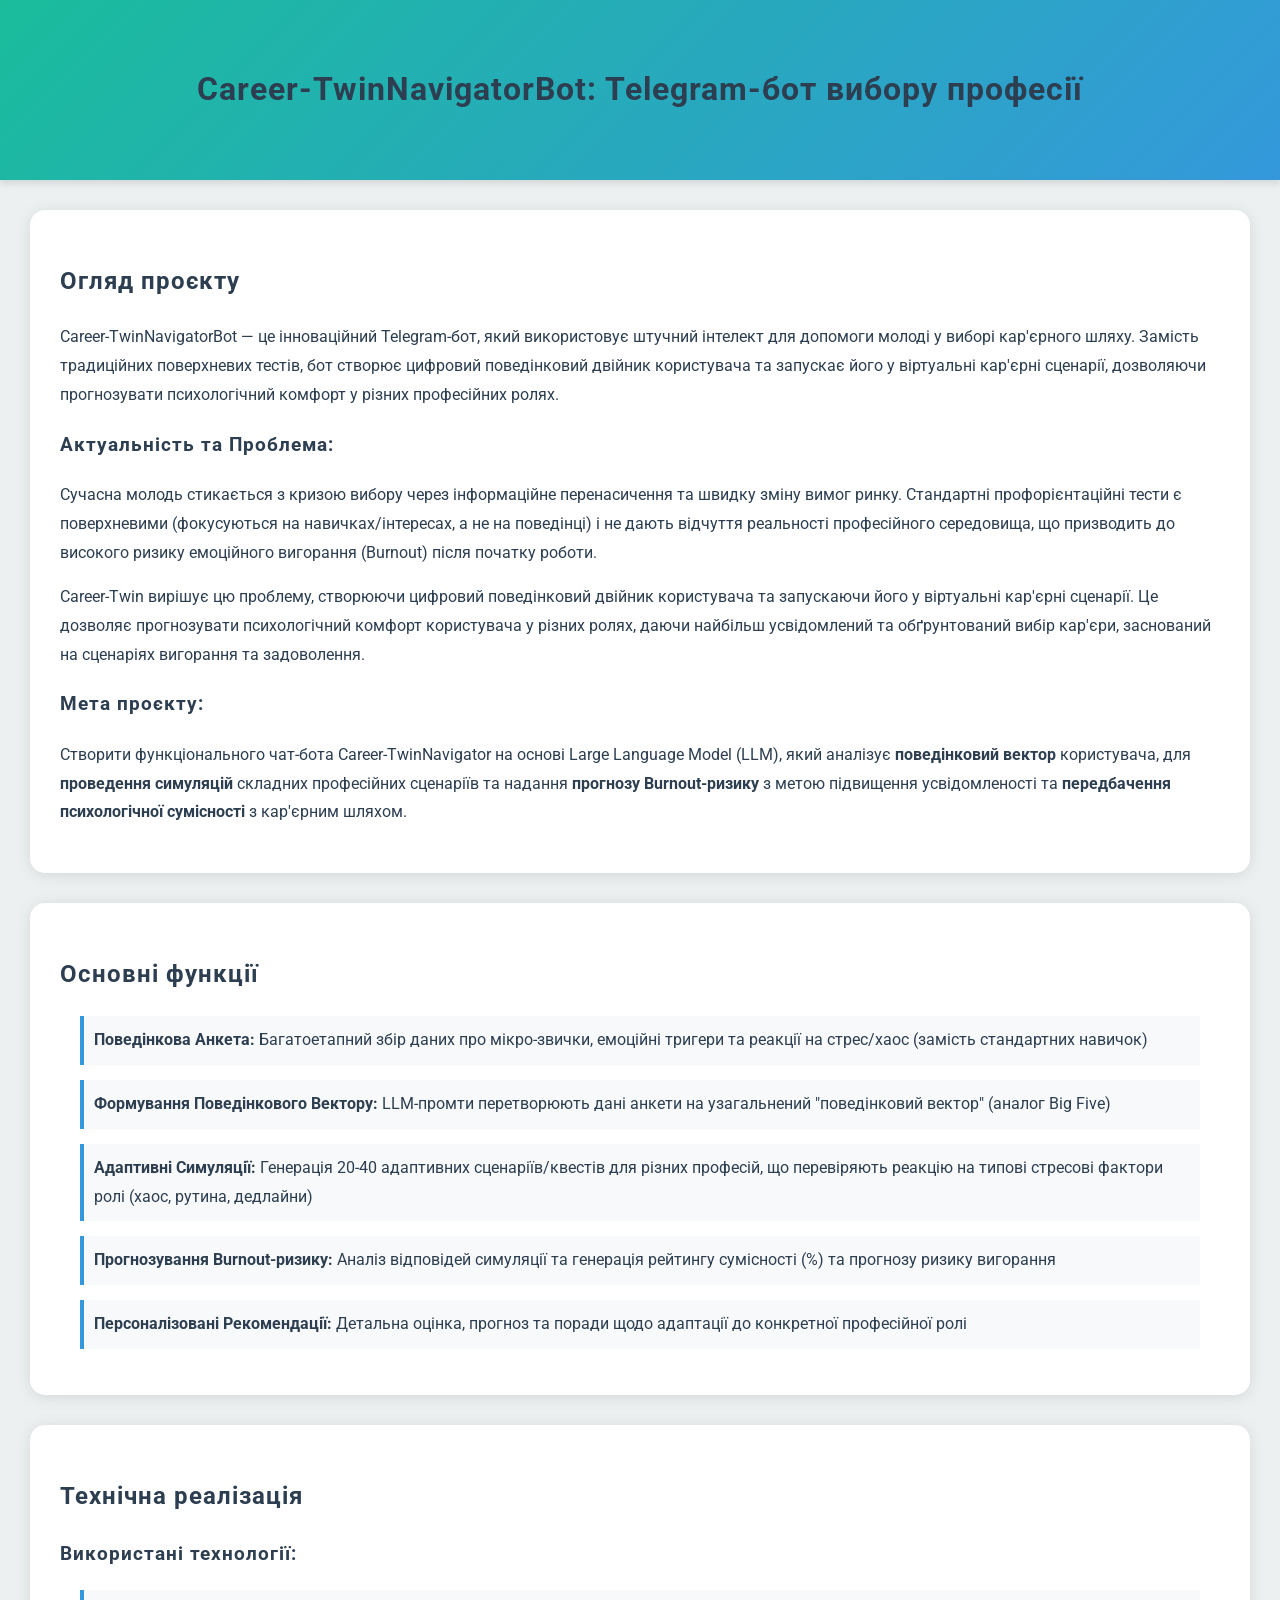
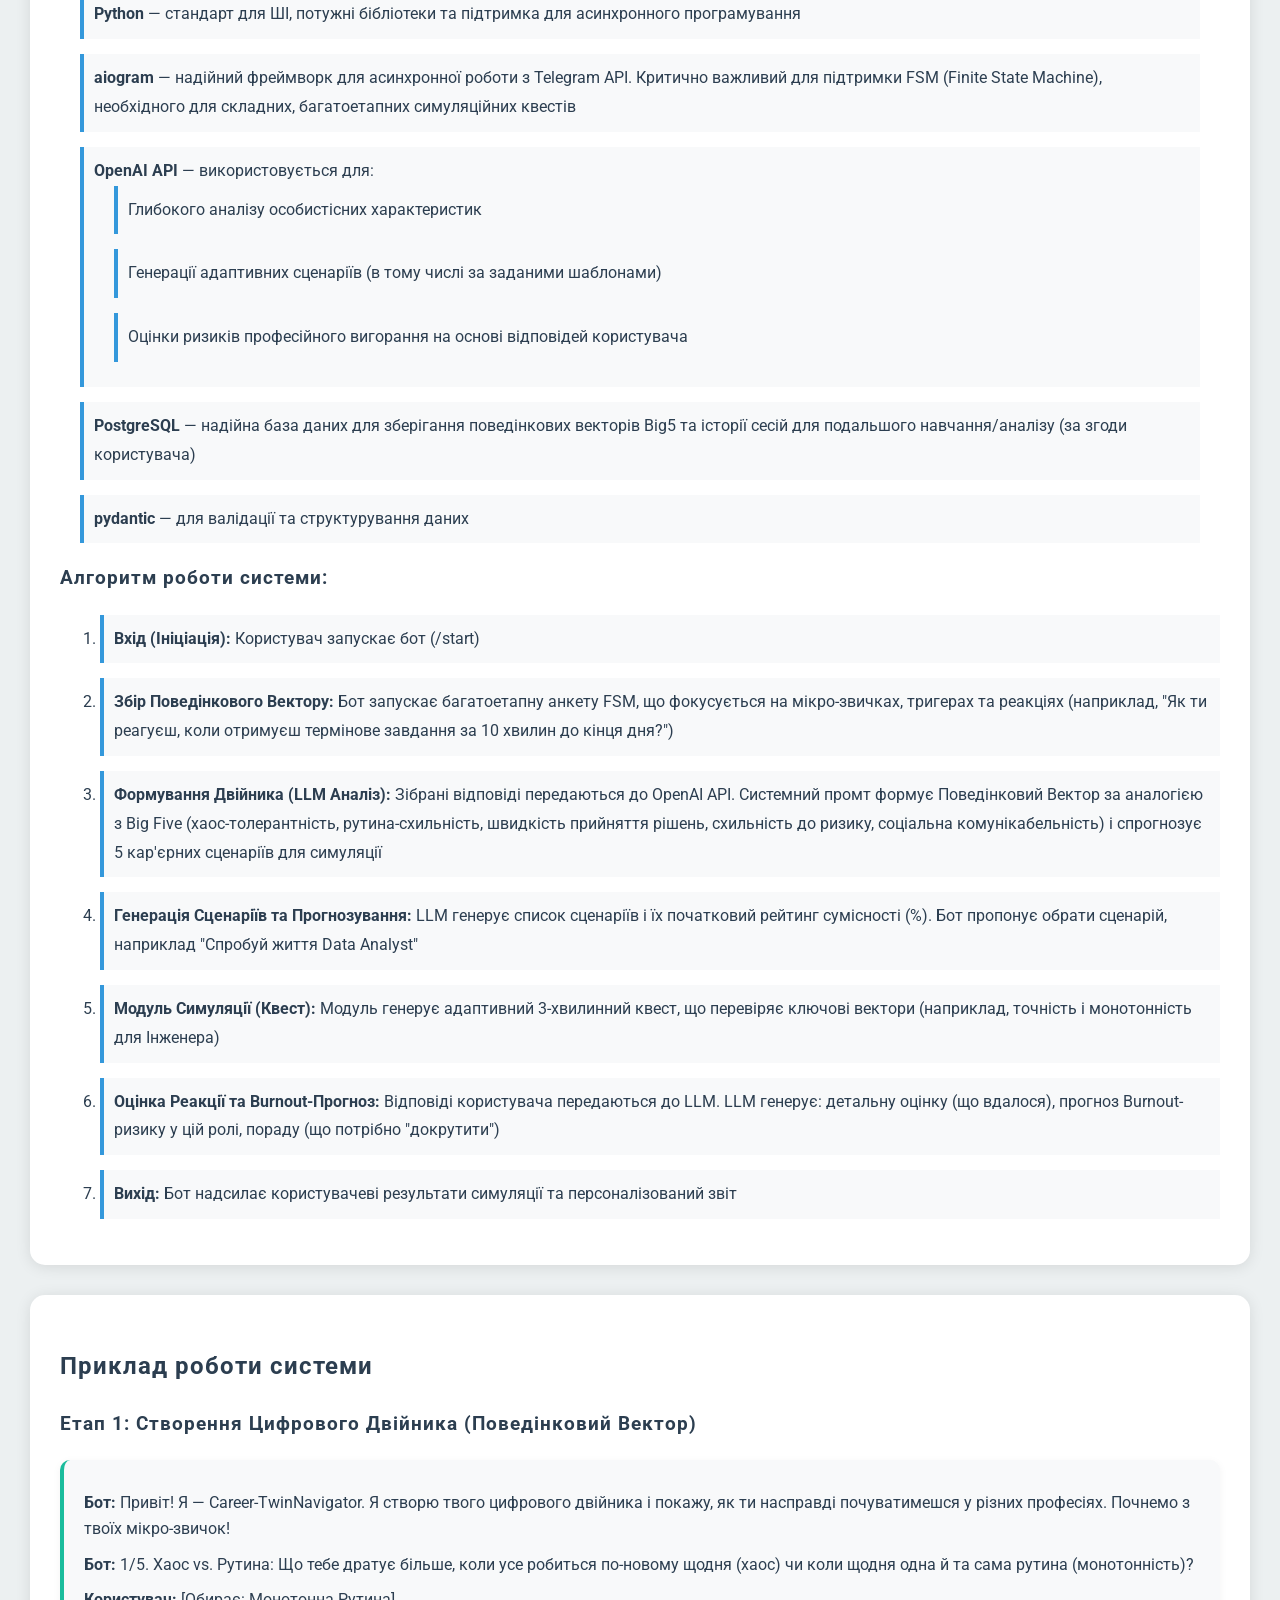
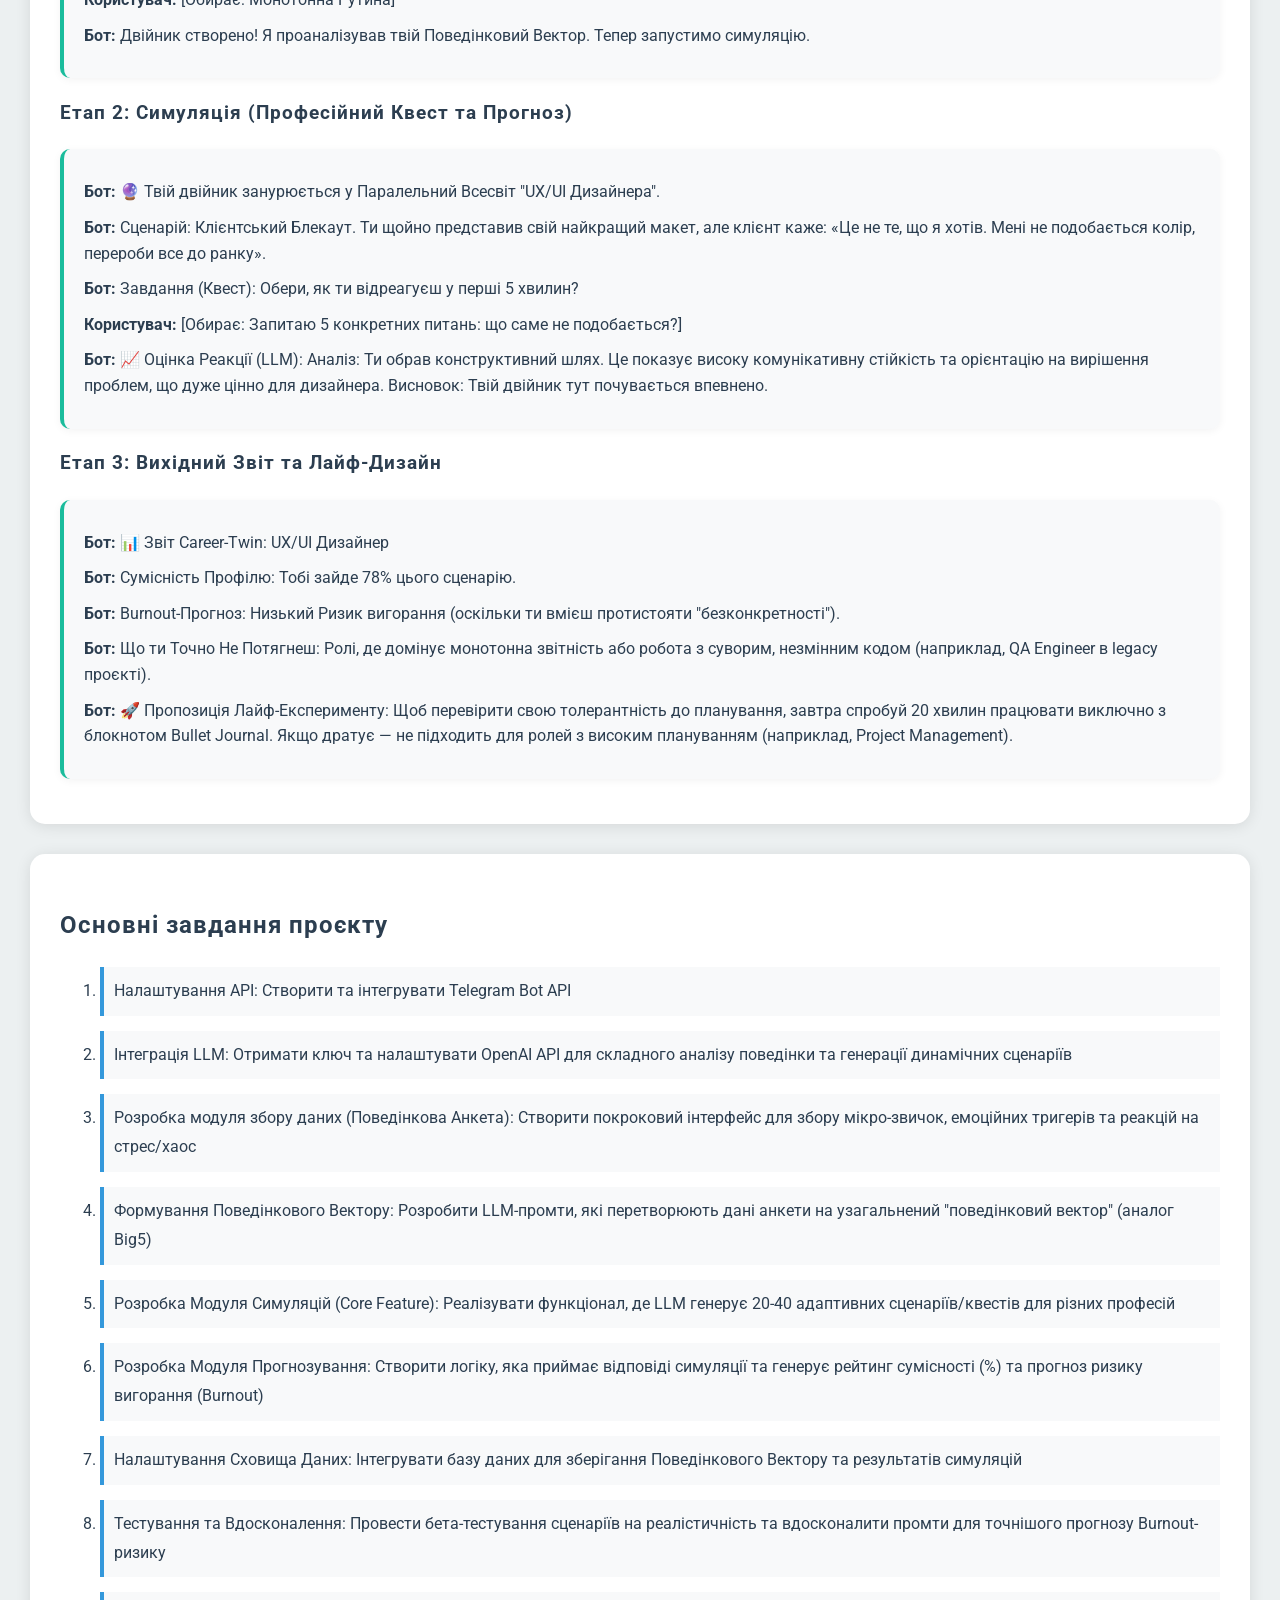
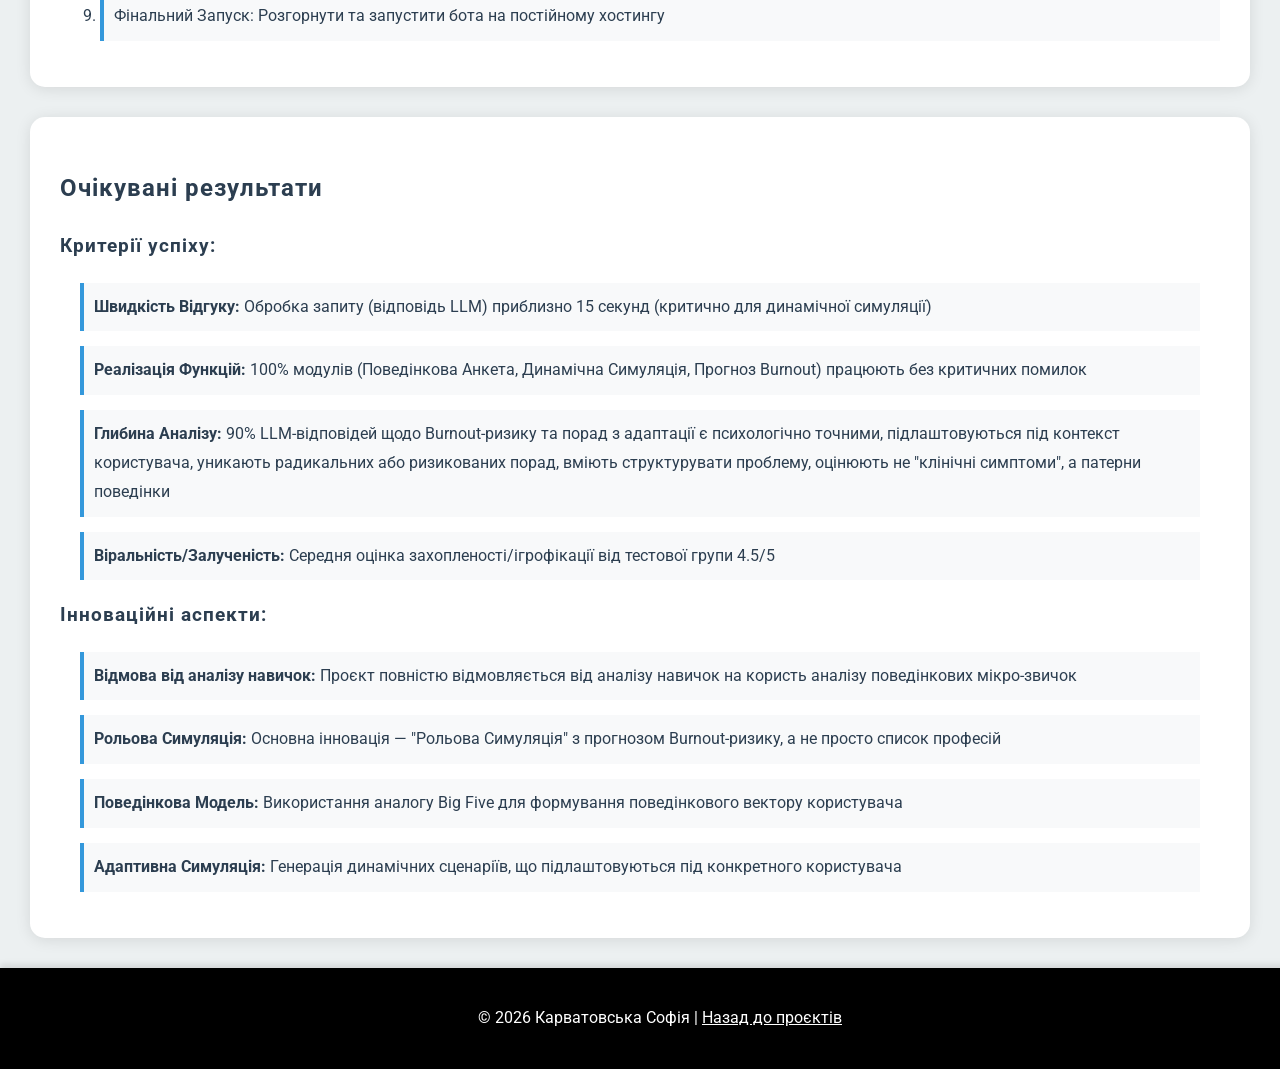
<file: project/index.html>
<!DOCTYPE html>
<html lang="uk">
<head>
    <meta charset="UTF-8">
    <meta name="viewport" content="width=device-width, initial-scale=1.0">
    <title>Career-TwinNavigatorBot</title>
    <link rel="preconnect" href="https://fonts.googleapis.com">
    <link rel="preconnect" href="https://fonts.gstatic.com" crossorigin>
    <link href="https://fonts.googleapis.com/css2?family=Roboto:wght@400;600;700&display=swap" rel="stylesheet">
    <link rel="stylesheet" href="style.css">
</head>
<body>
    <header>
        <h1>Career-TwinNavigatorBot: Telegram-бот вибору професії</h1>
    </header>

    <section id="project-overview">
        <h2>Огляд проєкту</h2>
        <p>
            Career-TwinNavigatorBot — це інноваційний Telegram-бот, який використовує штучний інтелект 
            для допомоги молоді у виборі кар'єрного шляху. Замість традиційних поверхневих тестів, 
            бот створює цифровий поведінковий двійник користувача та запускає його у віртуальні 
            кар'єрні сценарії, дозволяючи прогнозувати психологічний комфорт у різних професійних ролях.
        </p>
        
        <h3>Актуальність та Проблема:</h3>
        <p>
            Сучасна молодь стикається з кризою вибору через інформаційне перенасичення та швидку 
            зміну вимог ринку. Стандартні профорієнтаційні тести є поверхневими (фокусуються на 
            навичках/інтересах, а не на поведінці) і не дають відчуття реальності професійного 
            середовища, що призводить до високого ризику емоційного вигорання (Burnout) після початку роботи.
        </p>
        <p>
            Career-Twin вирішує цю проблему, створюючи цифровий поведінковий двійник користувача 
            та запускаючи його у віртуальні кар'єрні сценарії. Це дозволяє прогнозувати психологічний 
            комфорт користувача у різних ролях, даючи найбільш усвідомлений та обґрунтований вибір 
            кар'єри, заснований на сценаріях вигорання та задоволення.
        </p>
        
        <h3>Мета проєкту:</h3>
        <p>
            Створити функціонального чат-бота Career-TwinNavigator на основі Large Language Model (LLM), 
            який аналізує <strong>поведінковий вектор</strong> користувача, для <strong>проведення симуляцій</strong> 
            складних професійних сценаріїв та надання <strong>прогнозу Burnout-ризику</strong> з метою 
            підвищення усвідомленості та <strong>передбачення психологічної сумісності</strong> з кар'єрним шляхом.
        </p>
    </section>

    <section id="main-features">
        <h2>Основні функції</h2>
        <ul>
            <li>
                <strong>Поведінкова Анкета:</strong> Багатоетапний збір даних про мікро-звички, 
                емоційні тригери та реакції на стрес/хаос (замість стандартних навичок)
            </li>
            <li>
                <strong>Формування Поведінкового Вектору:</strong> LLM-промти перетворюють дані 
                анкети на узагальнений "поведінковий вектор" (аналог Big Five)
            </li>
            <li>
                <strong>Адаптивні Симуляції:</strong> Генерація 20-40 адаптивних сценаріїв/квестів 
                для різних професій, що перевіряють реакцію на типові стресові фактори ролі 
                (хаос, рутина, дедлайни)
            </li>
            <li>
                <strong>Прогнозування Burnout-ризику:</strong> Аналіз відповідей симуляції та 
                генерація рейтингу сумісності (%) та прогнозу ризику вигорання
            </li>
            <li>
                <strong>Персоналізовані Рекомендації:</strong> Детальна оцінка, прогноз та поради 
                щодо адаптації до конкретної професійної ролі
            </li>
        </ul>
    </section>

    <section id="technical-details">
        <h2>Технічна реалізація</h2>
        <h3>Використані технології:</h3>
        <ul>
            <li>
                <strong>Python</strong> — стандарт для ШІ, потужні бібліотеки та підтримка для 
                асинхронного програмування
            </li>
            <li>
                <strong>aiogram</strong> — надійний фреймворк для асинхронної роботи з Telegram API. 
                Критично важливий для підтримки FSM (Finite State Machine), необхідного для складних, 
                багатоетапних симуляційних квестів
            </li>
            <li>
                <strong>OpenAI API</strong> — використовується для:
                <ul>
                    <li>Глибокого аналізу особистісних характеристик</li>
                    <li>Генерації адаптивних сценаріїв (в тому числі за заданими шаблонами)</li>
                    <li>Оцінки ризиків професійного вигорання на основі відповідей користувача</li>
                </ul>
            </li>
            <li>
                <strong>PostgreSQL</strong> — надійна база даних для зберігання поведінкових векторів 
                Big5 та історії сесій для подальшого навчання/аналізу (за згоди користувача)
            </li>
            <li>
                <strong>pydantic</strong> — для валідації та структурування даних
            </li>
        </ul>
        
        <h3>Алгоритм роботи системи:</h3>
        <ol>
            <li>
                <strong>Вхід (Ініціація):</strong> Користувач запускає бот (/start)
            </li>
            <li>
                <strong>Збір Поведінкового Вектору:</strong> Бот запускає багатоетапну анкету FSM, 
                що фокусується на мікро-звичках, тригерах та реакціях (наприклад, "Як ти реагуєш, 
                коли отримуєш термінове завдання за 10 хвилин до кінця дня?")
            </li>
            <li>
                <strong>Формування Двійника (LLM Аналіз):</strong> Зібрані відповіді передаються до 
                OpenAI API. Системний промт формує Поведінковий Вектор за аналогією з Big Five 
                (хаос-толерантність, рутина-схильність, швидкість прийняття рішень, схильність до 
                ризику, соціальна комунікабельність) і спрогнозує 5 кар'єрних сценаріїв для симуляції
            </li>
            <li>
                <strong>Генерація Сценаріїв та Прогнозування:</strong> LLM генерує список сценаріїв 
                і їх початковий рейтинг сумісності (%). Бот пропонує обрати сценарій, наприклад 
                "Спробуй життя Data Analyst"
            </li>
            <li>
                <strong>Модуль Симуляції (Квест):</strong> Модуль генерує адаптивний 3-хвилинний 
                квест, що перевіряє ключові вектори (наприклад, точність і монотонність для Інженера)
            </li>
            <li>
                <strong>Оцінка Реакції та Burnout-Прогноз:</strong> Відповіді користувача передаються 
                до LLM. LLM генерує: детальну оцінку (що вдалося), прогноз Burnout-ризику у цій ролі, 
                пораду (що потрібно "докрутити")
            </li>
            <li>
                <strong>Вихід:</strong> Бот надсилає користувачеві результати симуляції та 
                персоналізований звіт
            </li>
        </ol>
    </section>

    <section id="workflow-example">
        <h2>Приклад роботи системи</h2>
        
        <h3>Етап 1: Створення Цифрового Двійника (Поведінковий Вектор)</h3>
        <div class="workflow-step">
            <p><strong>Бот:</strong> Привіт! Я — Career-TwinNavigator. Я створю твого цифрового 
            двійника і покажу, як ти насправді почуватимешся у різних професіях. Почнемо з твоїх 
            мікро-звичок!</p>
            <p><strong>Бот:</strong> 1/5. Хаос vs. Рутина: Що тебе дратує більше, коли усе робиться 
            по-новому щодня (хаос) чи коли щодня одна й та сама рутина (монотонність)?</p>
            <p><strong>Користувач:</strong> [Обирає: Монотонна Рутина]</p>
            <p><strong>Бот:</strong> Двійник створено! Я проаналізував твій Поведінковий Вектор. 
            Тепер запустимо симуляцію.</p>
        </div>

        <h3>Етап 2: Симуляція (Професійний Квест та Прогноз)</h3>
        <div class="workflow-step">
            <p><strong>Бот:</strong> 🔮 Твій двійник занурюється у Паралельний Всесвіт "UX/UI Дизайнера".</p>
            <p><strong>Бот:</strong> Сценарій: Клієнтський Блекаут. Ти щойно представив свій найкращий 
            макет, але клієнт каже: «Це не те, що я хотів. Мені не подобається колір, перероби все 
            до ранку».</p>
            <p><strong>Бот:</strong> Завдання (Квест): Обери, як ти відреагуєш у перші 5 хвилин?</p>
            <p><strong>Користувач:</strong> [Обирає: Запитаю 5 конкретних питань: що саме не подобається?]</p>
            <p><strong>Бот:</strong> 📈 Оцінка Реакції (LLM): Аналіз: Ти обрав конструктивний шлях. 
            Це показує високу комунікативну стійкість та орієнтацію на вирішення проблем, що дуже 
            цінно для дизайнера. Висновок: Твій двійник тут почувається впевнено.</p>
        </div>

        <h3>Етап 3: Вихідний Звіт та Лайф-Дизайн</h3>
        <div class="workflow-step">
            <p><strong>Бот:</strong> 📊 Звіт Career-Twin: UX/UI Дизайнер</p>
            <p><strong>Бот:</strong> Сумісність Профілю: Тобі зайде 78% цього сценарію.</p>
            <p><strong>Бот:</strong> Burnout-Прогноз: Низький Ризик вигорання (оскільки ти вмієш 
            протистояти "безконкретності").</p>
            <p><strong>Бот:</strong> Що ти Точно Не Потягнеш: Ролі, де домінує монотонна звітність 
            або робота з суворим, незмінним кодом (наприклад, QA Engineer в legacy проєкті).</p>
            <p><strong>Бот:</strong> 🚀 Пропозиція Лайф-Експерименту: Щоб перевірити свою толерантність 
            до планування, завтра спробуй 20 хвилин працювати виключно з блокнотом Bullet Journal. 
            Якщо дратує — не підходить для ролей з високим плануванням (наприклад, Project Management).</p>
        </div>
    </section>

    <section id="project-tasks">
        <h2>Основні завдання проєкту</h2>
        <ol>
            <li>Налаштування API: Створити та інтегрувати Telegram Bot API</li>
            <li>Інтеграція LLM: Отримати ключ та налаштувати OpenAI API для складного аналізу 
            поведінки та генерації динамічних сценаріїв</li>
            <li>Розробка модуля збору даних (Поведінкова Анкета): Створити покроковий інтерфейс 
            для збору мікро-звичок, емоційних тригерів та реакцій на стрес/хаос</li>
            <li>Формування Поведінкового Вектору: Розробити LLM-промти, які перетворюють дані 
            анкети на узагальнений "поведінковий вектор" (аналог Big5)</li>
            <li>Розробка Модуля Симуляцій (Core Feature): Реалізувати функціонал, де LLM генерує 
            20-40 адаптивних сценаріїв/квестів для різних професій</li>
            <li>Розробка Модуля Прогнозування: Створити логіку, яка приймає відповіді симуляції 
            та генерує рейтинг сумісності (%) та прогноз ризику вигорання (Burnout)</li>
            <li>Налаштування Сховища Даних: Інтегрувати базу даних для зберігання Поведінкового 
            Вектору та результатів симуляцій</li>
            <li>Тестування та Вдосконалення: Провести бета-тестування сценаріїв на реалістичність 
            та вдосконалити промти для точнішого прогнозу Burnout-ризику</li>
            <li>Фінальний Запуск: Розгорнути та запустити бота на постійному хостингу</li>
        </ol>
    </section>

    <section id="expected-results">
        <h2>Очікувані результати</h2>
        <h3>Критерії успіху:</h3>
        <ul>
            <li>
                <strong>Швидкість Відгуку:</strong> Обробка запиту (відповідь LLM) приблизно 15 секунд 
                (критично для динамічної симуляції)
            </li>
            <li>
                <strong>Реалізація Функцій:</strong> 100% модулів (Поведінкова Анкета, Динамічна Симуляція, 
                Прогноз Burnout) працюють без критичних помилок
            </li>
            <li>
                <strong>Глибина Аналізу:</strong> 90% LLM-відповідей щодо Burnout-ризику та порад з 
                адаптації є психологічно точними, підлаштовуються під контекст користувача, уникають 
                радикальних або ризикованих порад, вміють структурувати проблему, оцінюють не "клінічні 
                симптоми", а патерни поведінки
            </li>
            <li>
                <strong>Віральність/Залученість:</strong> Середня оцінка захопленості/ігрофікації від 
                тестової групи 4.5/5
            </li>
        </ul>

        <h3>Інноваційні аспекти:</h3>
        <ul>
            <li>
                <strong>Відмова від аналізу навичок:</strong> Проєкт повністю відмовляється від аналізу 
                навичок на користь аналізу поведінкових мікро-звичок
            </li>
            <li>
                <strong>Рольова Симуляція:</strong> Основна інновація — "Рольова Симуляція" з прогнозом 
                Burnout-ризику, а не просто список професій
            </li>
            <li>
                <strong>Поведінкова Модель:</strong> Використання аналогу Big Five для формування 
                поведінкового вектору користувача
            </li>
            <li>
                <strong>Адаптивна Симуляція:</strong> Генерація динамічних сценаріїв, що підлаштовуються 
                під конкретного користувача
            </li>
        </ul>
    </section>

    <footer>
        <p>&copy; 2026 Карватовська Софія | <a href="../index.html">Назад до проєктів</a></p>
    </footer>
</body>
</html>
</file>
<file: project/style.css>
body {
    font-family: 'Roboto', sans-serif;
    line-height: 1.8;
    margin: 0;
    padding: 0;
    color: #2c3e50;
    background: #ecf0f1;
}

header {
    background: linear-gradient(135deg, #1abc9c, #3498db);
    padding: 40px;
    text-align: center;
    box-shadow: 0 4px 6px rgba(0,0,0,0.1);
}

section {
    background: white;
    padding: 30px;
    margin: 30px;
    border-radius: 15px;
    box-shadow: 0 2px 15px rgba(0,0,0,0.1);
}

h1, h2, h3 {
    color: #2c3e50;
    font-weight: 700;
    letter-spacing: 1px;
}

ul {
    padding: 0 20px;
    list-style-type: none;
}

li {
    margin-bottom: 15px;
    padding: 10px;
    border-left: 4px solid #3498db;
    background: #f8f9fa;
}

form {
    display: grid;
    gap: 15px;
    max-width: 600px;
    margin: 0 auto;
}

label {
    font-weight: 600;
    color: #34495e;
}

input, textarea {
    padding: 12px;
    border: 2px solid #bdc3c7;
    border-radius: 8px;
    transition: all 0.3s ease;
}

input:focus, textarea:focus {
    border-color: #3498db;
    outline: none;
    box-shadow: 0 0 5px rgba(52,152,219,0.3);
}

button {
    padding: 12px 24px;
    background: linear-gradient(45deg, #3498db, #2980b9);
    color: white;
    border: none;
    border-radius: 8px;
    cursor: pointer;
    font-weight: 600;
    transition: transform 0.2s ease;
}

button:hover {
    background: linear-gradient(45deg, #2980b9, #2c3e50);
    transform: translateY(-2px);
}

footer {
    background: #000000;
    color: white;
    text-align: center;
    padding: 20px;
    width: 100%;
    bottom: 0;
    box-shadow: 0 -4px 6px rgba(0, 0, 0, 0.1);
}

footer a {
    color: white;
}

.workflow-step {
    background: #f8f9fa;
    padding: 20px;
    margin: 15px 0;
    border-radius: 10px;
    border-left: 4px solid #1abc9c;
    box-shadow: 0 2px 8px rgba(0,0,0,0.05);
}

.workflow-step p {
    margin: 10px 0;
    line-height: 1.6;
}

.workflow-step strong {
    color: #2c3e50;
}
</file>
